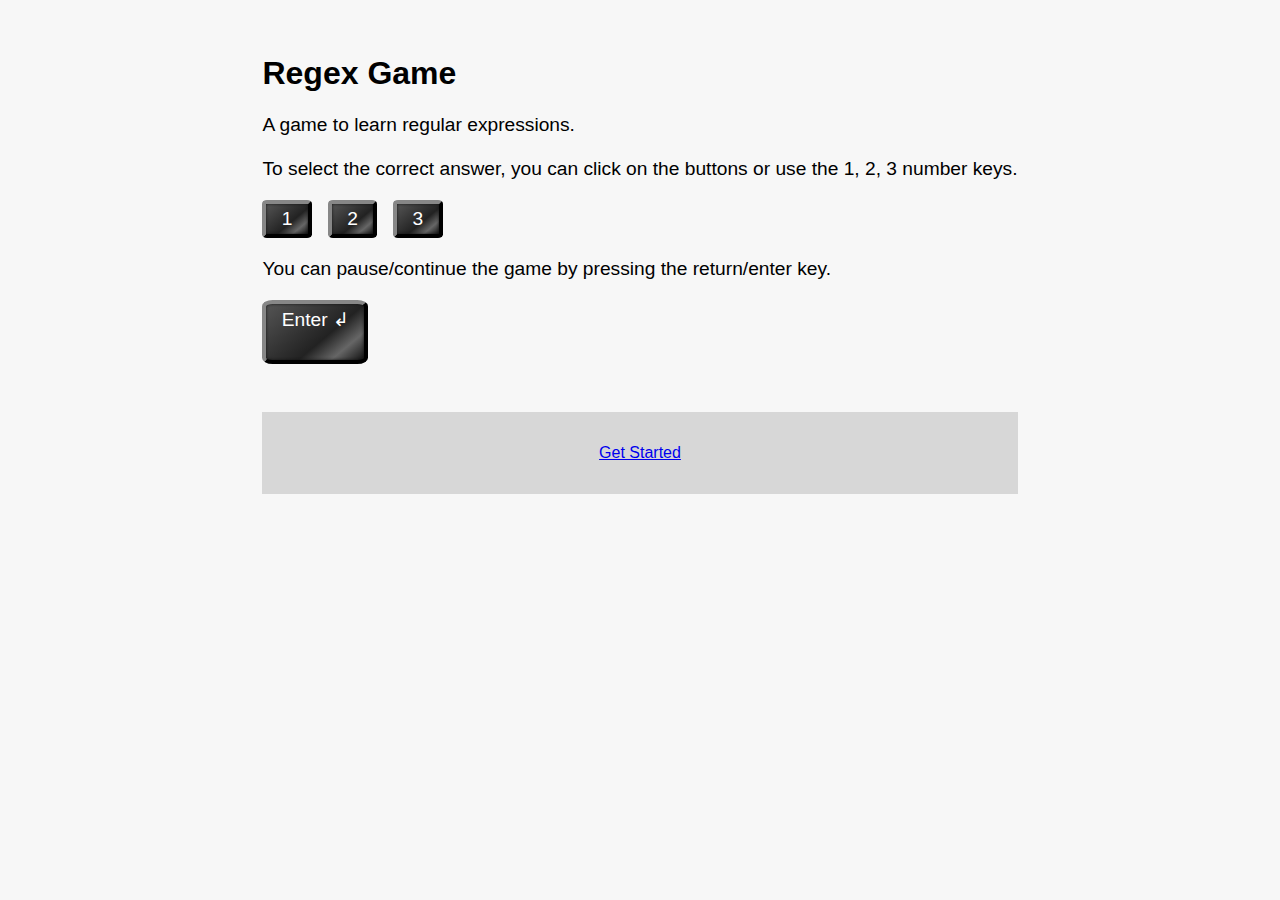
<file: index.html>
<!DOCTYPE html>
<html lang="en">
<head>
    <meta charset="UTF-8">
    <meta name="viewport" content="width=<device-width>, initial-scale=1.0">
    <link rel="stylesheet" href="./style.css">
    <title>Regex Game</title>
</head>
<body>
    <main>
    <h1>Regex Game</h1>
        <p>
            A game to learn regular expressions.
        </p>
        <p>
            To select the correct answer, you can click on the buttons or
            use the 1, 2, 3 number keys.
            <div class="keyboard-container" aria-hidden="true">
                <div class="keyboard-key">1</div>
                <div class="keyboard-key">2</div>
                <div class="keyboard-key">3</div>
            </div>
        </p>
        <p>You can pause/continue the game by pressing the return/enter key.</p>
        <div class="keyboard-container">
            <div class="keyboard-key enter">Enter ↲</div>
        </div>
        <a href="./lessons.html">Get Started</a>
    </main>
</body>
</html>
</file>
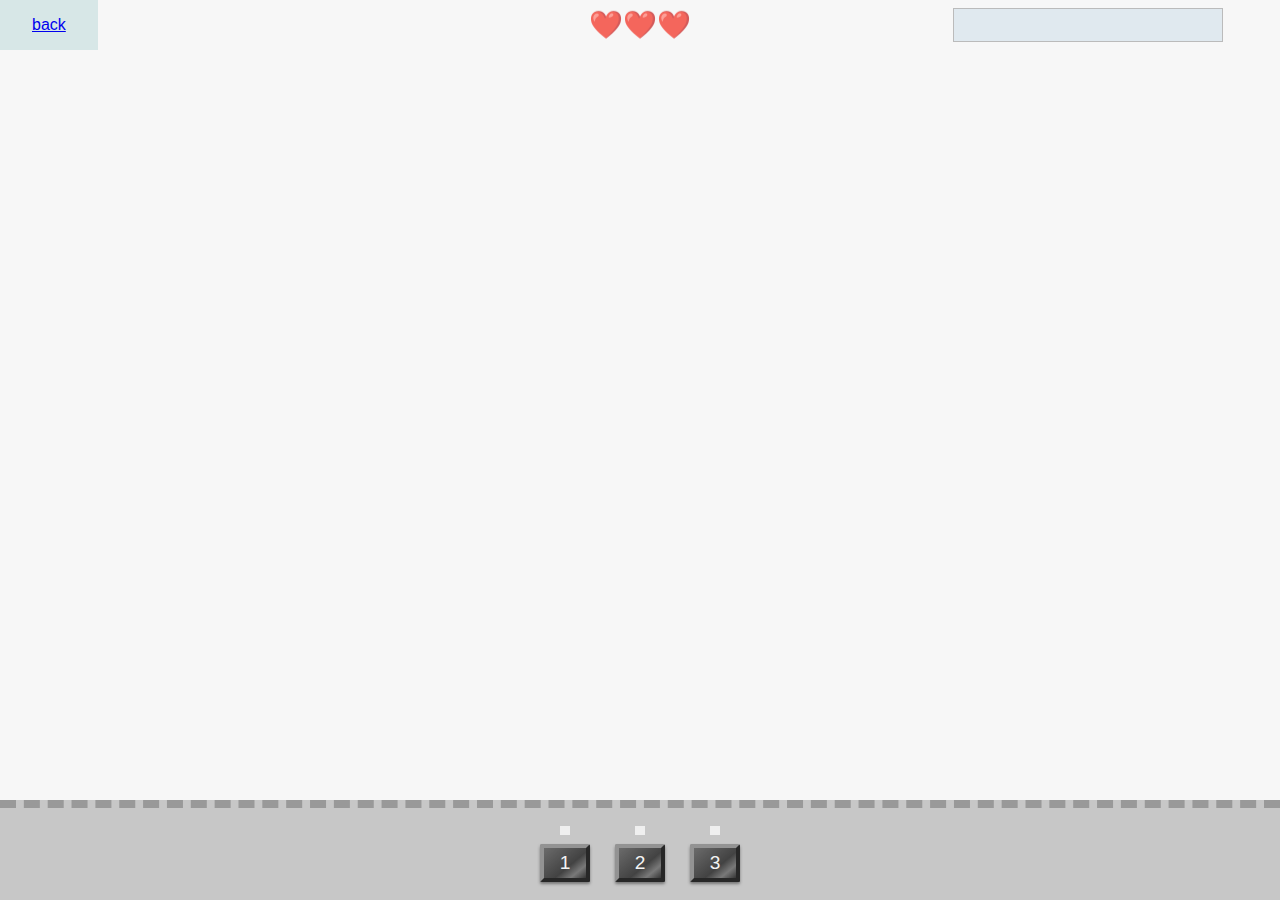
<file: exercises.html>
<!DOCTYPE html>
<html lang="en">
<head>
    <meta charset="UTF-8">
    <meta name="viewport" content="width=device-width, initial-scale=1.0">
    <link rel="stylesheet" href="./exercises.css">
    <title>Regex Game Level 1</title>
    <script src="./exercises.js"></script>
</head>
<body>
    <header class="header-bar">
        <a id="back-link">back</a>
        <div id="lives">❤️❤️❤️</div>
        <div id="score-points">
            <div id="progress-wrapper"><div id="progress-bar"></div></div>
        </div>
    </header>
    <p id="game-over">GAME OVER</p>
    <div id="success-message">
        <p>SUCCESS 🏆</p>
        <a href="" class="next-level" id="next-level">next level</a>
    </div>
        <div class="buttons-container">
            <div class=button-and-number>
                <button id="btn1" class="selection-buttons"></button>
                <div class="keyboard-key">1</div>
            </div>
            <div class=button-and-number>
                <button id="btn2" class="selection-buttons"></button>
                <div class="keyboard-key">2</div>
            </div>
            <div class=button-and-number>
                <button id="btn3" class="selection-buttons"></button>
                <div class="keyboard-key">3</div>
            </div>
    </div>
</body>
</html>
</file>
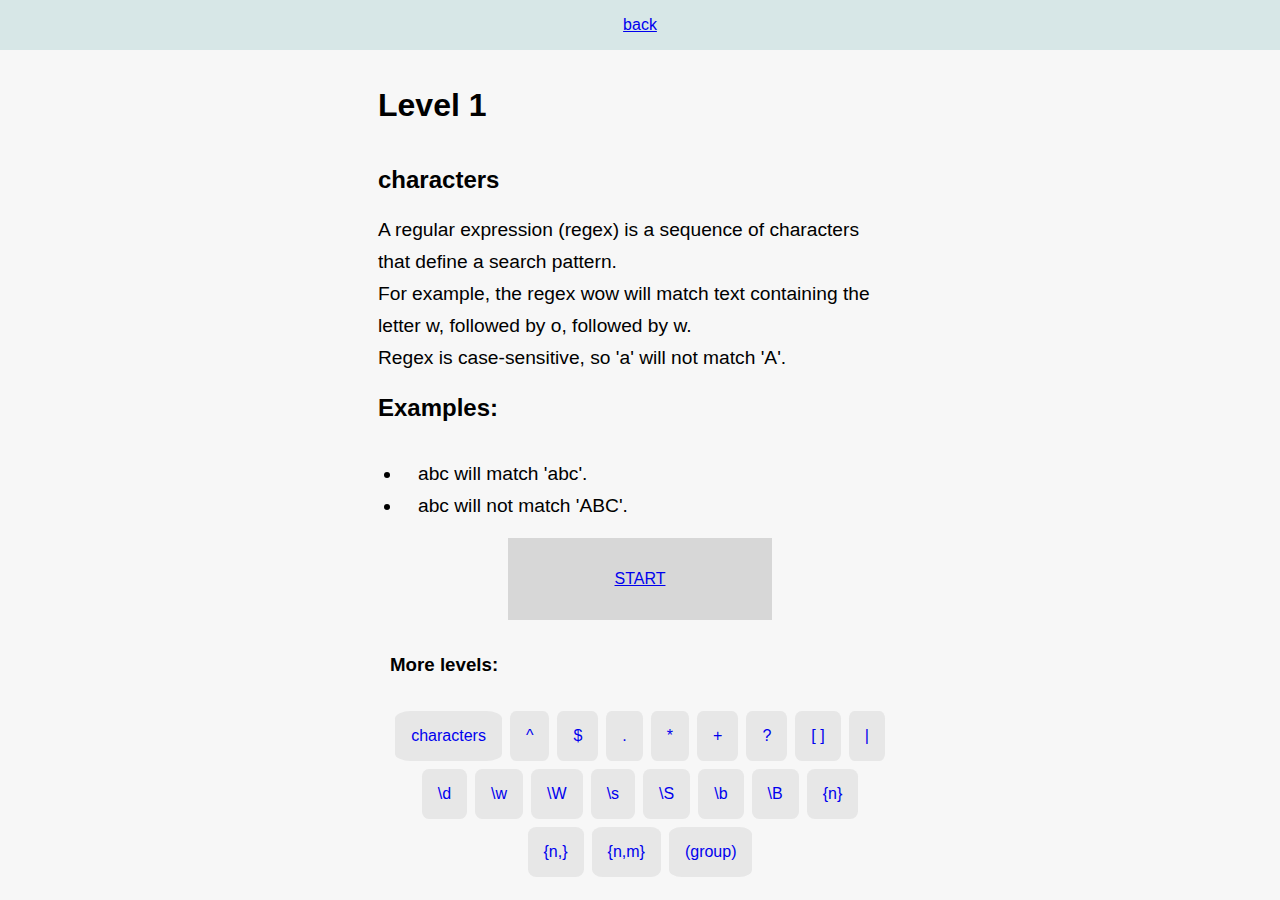
<file: lessons.html>
<!DOCTYPE html>
<html lang="en">
<head>
    <meta charset="UTF-8">
    <meta name="viewport" content="width=device-width, initial-scale=1.0">
    <link rel="stylesheet" href="./lessons.css">
    <title>RegexGame</title>
    <script defer src="lessons.js"></script>
</head>
<body>
    <a class="back-link" href="index.html">back</a>
    <main id="lessons-content">
        <!-- Dynamic content will be inserted here -->
    </main>
    <footer>
        <h3>More levels:</h3>
        <div id="lessons-navigation"></div>
    </footer>
</body>
</html>
</file>
<file: style.css>
body {
    background-color: #F7F7F7;
    display: flex;
    flex-direction: column;
    align-items: center;
    justify-content: center;  
    font-family: Arial, sans-serif;    
    padding: 2% 10%;
}

p {
    font-size: 1.2rem;
    line-height: 1.5rem;
}

a {
    background-color: #d7d7d7;
    padding: 2em 3em;
    display: flex;
    justify-content: center;
    align-items: center;
    text-align: center;
    margin-top: 3rem;
}

a:hover {
    background-color: #e9e9e9;
}

.keyboard-container {
    width: 70%;
    display: flex;
    gap: 1rem;
}

.keyboard-key {
    padding: 0.2em 0.8em;
    border: outset 4px #333;
    box-shadow: inset 0 0 3px #111;
    border-radius: 10%;
    font-family: 'Lucida Console', Geneva, Helvetica, Arial, sans-serif;
    color: white;
    background:  linear-gradient(140deg, #555, #444, #333, #222, #666, #111);   
    font-size: 1.2rem;
}

.enter {
    height: 3rem;
    width: fit-content;
}
</file>
<file: exercises.css>
body {
    margin: 0;
    overflow: hidden;
    font-family: Arial, sans-serif;
    background-color: #F7F7F7;       
}

.block {
    position: absolute;
    top: 1vh;
    font-size: 32px;
    color: #333;
    background-color: #fefefe;
    padding: 10px;
    border: 1px solid #ddd;
}

.selection-buttons {
    padding: 0.2em;
    font-size: 1.5em;
    width: fit-content;
    border: none;
    display: flex;
    justify-content: center;
    align-items: center;
    flex-wrap: wrap;
}

.selection-buttons:active {
    background-color: #fff;
}

.header-bar {
    display: grid;
    grid-template-columns: 30% auto 30%;
    position: absolute;
    top: 0;
    width: 100vw;
}

#lives {
    grid-column: 2;
    display: flex;
    justify-content: center;
    align-items: center;
    font-size: 1.7em;
    opacity: 0.8;
}

.buttons-container {
    display: flex;
    align-items: center;
    justify-content: center;
    gap: 2vw;
    background-color: #C7C7C7;
    position: absolute;
    bottom: 0;
    width: 100vw;
    padding: 2vh 0;
    border-top: dashed #999 0.5rem;
}

.button-and-number {
    display: flex;
    flex-direction: column;
    align-items: center;
    gap: 1vh;
}

#score-points {
    grid-column: 3;
    display: flex;
    justify-content: center;
    align-items: center;
    flex-direction: column;
}

#progress-wrapper {
    width: 70%;
    background-color: #e0e9ef;
    border: 1.5px solid #bbb;
    display: flex;
}

#progress-bar {
  width: 0%;
  height: 2em;
  background-color: #01ADB7;
}


.keyboard-key {
    padding: 0.2em 0.8em;
    border: outset 4px #333;
    box-shadow: inset 0 0 3px #111;
    box-shadow: 0px 2px 3px rgba(0, 0, 0, 0.5);
    border-radius: 4%;
    font-family: 'Lucida Console', Geneva, Helvetica, Arial, sans-serif;
    color: white;
    background:  linear-gradient(140deg, #555, #444, #333, #222, #666, #111);   
    font-size: 1.2rem;
    opacity: 0.8;
}

#game-over {
    z-index: 1;
    width: fit-content;
    height: fit-content;
    background-color: #E7E7E7;
    border-top: 0.24em solid rgba(196, 21, 100, 0.7);
    border-bottom: 0.24em solid rgba(196, 21, 100, 0.7);
    position: absolute;
    top: 30vh;
    width: 100vw;
    display: none;
    justify-content: center;
    padding: 2em 0;
    font-size: 2rem;
}

#success-message {
    z-index: 1;
    width: fit-content;
    height: fit-content;
    background-color: #E7E7E7;
    border-top: 0.24em solid #C7FFC7;
    border-bottom: 0.24em solid #C7FFC7;
    position: absolute;
    top: 30vh;
    width: 100vw;
    display: none;
    flex-direction: column;
    justify-content: center;
    font-size: 2rem;
}

#success-message p {
    margin-left: auto;
    margin-right: auto;
    padding-left: 2em;
}

.next-level {
    width: fit-content;
    padding: 1rem;
    margin-left: auto;
    margin-right: auto;
    margin-bottom: 1rem;
}

.next-level:hover {
    background-color: #C7FFC7;
}


#back-link {
    background-color: #D7D7D7;
    padding:1em 2em;
    display: flex;
    justify-content: center;
    align-items: center;
    width: fit-content;
    grid-column: 1;
}

#back-link:hover {
    background-color: #D7E7E7;
}
</file>
<file: lessons.css>
body {
    display: flex;
    justify-content: center;
    flex-direction: column;
    align-items: center;
    font-family: Arial, sans-serif;
    background-color: #F7F7F7;      
    padding: 0;
    margin: 0;
    overflow-y: scroll;
    gap: 1rem;
}

main {
    display: flex;
    flex-direction: column;
}

h1, h2, h3 {
    padding-left: 1rem;
}

p, li {
    font-size: 1.2rem;
    line-height:2rem;
    width: 90vw;
    max-width: 500px;
    padding-left: 1rem;
    margin: 0;
}

.start-link {
    background-color: #d7d7d7;
    padding: 2em;
    display: flex;
    justify-content: center;
    align-items: center;
    text-align: center;
    margin-top: auto 3rem;
    width: 50vw;
    max-width: 200px;
    align-self:center;
}

.back-link {
    background-color: #D7D7D7;
    padding:1em 2em;
    margin: 0;
    width: 100%;
    display: flex;
    justify-content: center;
    align-items: center;
    text-align: center;
}

a:hover {
    background-color: #d7e7e7;
}

#lessons-navigation {
    display: flex;
    justify-content: center;
    align-items: center;
    flex-wrap: wrap;
    position: relative;
    bottom: 0;
    padding: 1rem;
    width: 90vw;
    max-width: 500px;
    gap: 0.5rem;
}

#lessons-navigation a {
    padding: 1rem;
    border-radius: 15%;
    background-color: #e7e7e7;
    text-decoration: none;
}
</file>
